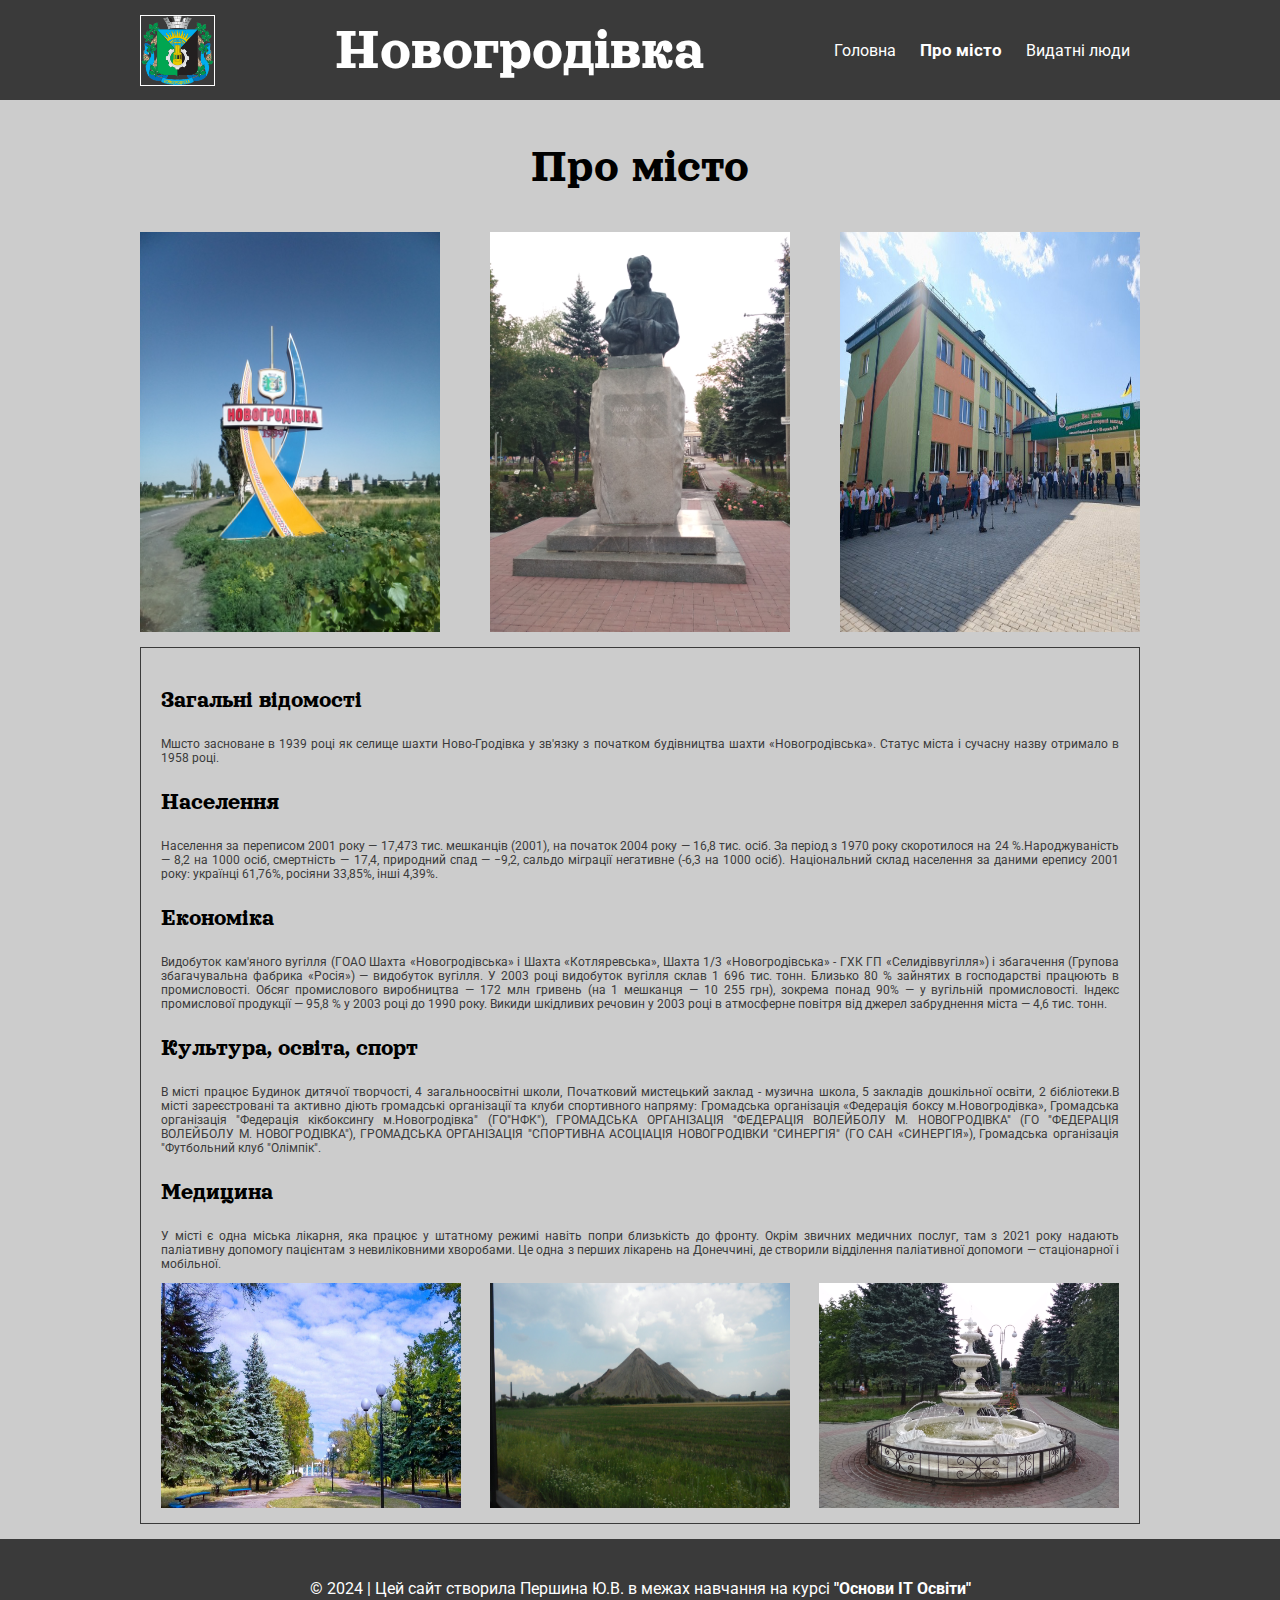
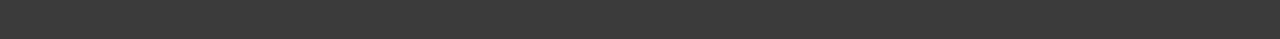
<file: misto.html>
<!DOCTYPE html>
<html lang="en">
  <head>
    <meta charset="UTF-8" />
    <meta name="viewport" content="width=device-width, initial-scale=1.0" />
    <title>Про Місто</title>
    <link rel="preconnect" href="https://fonts.googleapis.com" />
    <link rel="preconnect" href="https://fonts.gstatic.com" crossorigin />
    <link
      href="https://fonts.googleapis.com/css2?family=Orelega+One&family=Roboto:wght@400;700&display=swap"
      rel="stylesheet"
    />
    <link rel="stylesheet" href="css/stile.css" />
  </head>
  <body>
    <div class="wrapper">
      <div class="content content-mp">
        <header class="header">
          <div class="container">
            <div class="header_inner">
              <img src="images/Novohrodivka_gerb.png" alt="Герб міста Новогродівка">
              <div class="name">Новогродівка</div>
              <nav>
                <ul>
                  <li><a href="index.html">Головна</a></li>
                  <li><a href="#" class="active">Про місто</a></li>
                  <li><a href="people.html">Видатні люди</a></li>
                </ul>
              </nav>
            </div>
          </div>
        </header>
        <section class="main">
          <div class="container">

            <h2>Про місто</h2>

            <div class="misto__img">
              <img src="images/Novogrodivka_stella.jpg" alt="">
              <img src="images/Пам'ятник_Шевченку,_Новогродовка.jpg" alt="">
              <img src="images/школа.jpg" alt="">
            </div>

            <article>
              <h3>Загальні відомості</h3>
              <p>Мшсто засноване в 1939 році як селище шахти Ново-Гродівка у зв'язку з початком будівництва шахти «Новогродівська».
                Статус міста і сучасну назву отримало в 1958 році.
              </p>
              <h3>Населення</h3>
              <p>
                Населення за переписом 2001 року — 17,473 тис. мешканців (2001), на початок 2004 року — 16,8 тис. осіб. За період з 1970 року скоротилося на 24 %.Народжуваність  — 8,2 на 1000 осіб, смертність — 17,4, природний спад — −9,2, сальдо міграції негативне (-6,3 на 1000 осіб). Національний склад населення за даними ерепису 2001 року:  українці 61,76%, росіяни 33,85%, інші 4,39%.
              </p>
              <h3>Економіка</h3>
              <p>
                Видобуток кам'яного вугілля (ГОАО Шахта «Новогродівська» і Шахта «Котляревська», Шахта 1/3 «Новогродівська» - ГХК ГП «Селидіввугілля») і збагачення (Групова збагачувальна фабрика «Росія») — видобуток вугілля. У 2003 році видобуток вугілля склав 1 696 тис. тонн. Близько 80 % зайнятих в господарстві працюють в промисловості. Обсяг промислового виробництва — 172 млн гривень (на 1 мешканця — 10 255 грн), зокрема понад 90%  — у вугільній промисловості. Індекс промислової продукції — 95,8 % у 2003 році до 1990 року. Викиди шкідливих речовин у 2003 році в атмосферне повітря від джерел забруднення міста — 4,6 тис. тонн.
              </p>
              <h3>Культура, освіта, спорт</h3>
              <p>
                В місті працює Будинок дитячої творчості, 4 загальноосвітні школи, Початковий мистецький заклад - музична школа, 5 закладів дошкільної освіти, 2 бібліотеки.В місті зареєстровані та активно діють громадські організації та клуби спортивного напряму: Громадська організація «Федерація боксу м.Новогродівка», Громадська організація "Федерація кікбоксингу м.Новогродівка" (ГО"НФК"), ГРОМАДСЬКА ОРГАНІЗАЦІЯ "ФЕДЕРАЦІЯ ВОЛЕЙБОЛУ М. НОВОГРОДІВКА" (ГО "ФЕДЕРАЦІЯ ВОЛЕЙБОЛУ М. НОВОГРОДІВКА"), ГРОМАДСЬКА ОРГАНІЗАЦІЯ "СПОРТИВНА АСОЦІАЦІЯ НОВОГРОДІВКИ "СИНЕРГІЯ" (ГО САН «СИНЕРГІЯ»), Громадська організація "Футбольний клуб "Олімпік".
              </p>
              <h3>Медицина</h3>
              <p>
                У місті є одна міська лікарня, яка працює у штатному режимі навіть попри близькість до фронту. Окрім звичних медичних послуг, там з 2021 року надають паліативну допомогу пацієнтам з невиліковними хворобами. Це одна з перших лікарень на Донеччині, де створили відділення паліативної допомоги — стаціонарної і мобільної. 
              </p>
              <div class="misto__img">
                <img src="images/парк.jpg" alt="">
                <img src="images/Шахта_Новогродівська.jpg" alt="">
                <img src="images/Фонтан-Новогродівка.jpg" alt="">
              </div>

            </article>

          </div>
        </section>
      </div>
      <footer class="footer">
        <div class="container">
          <span>
            &copy; 2024 | Цей сайт створила Першина Ю.В. в межах навчання на курсі <a href="https://www.youtube.com/channel/UCo8KNXmB8Yb_07FzwCL6HgQ/join">"Основи ІТ Oсвіти"</a>
          </span>
        </div>
      </footer>
    </div>
  </body>
</html>
</file>
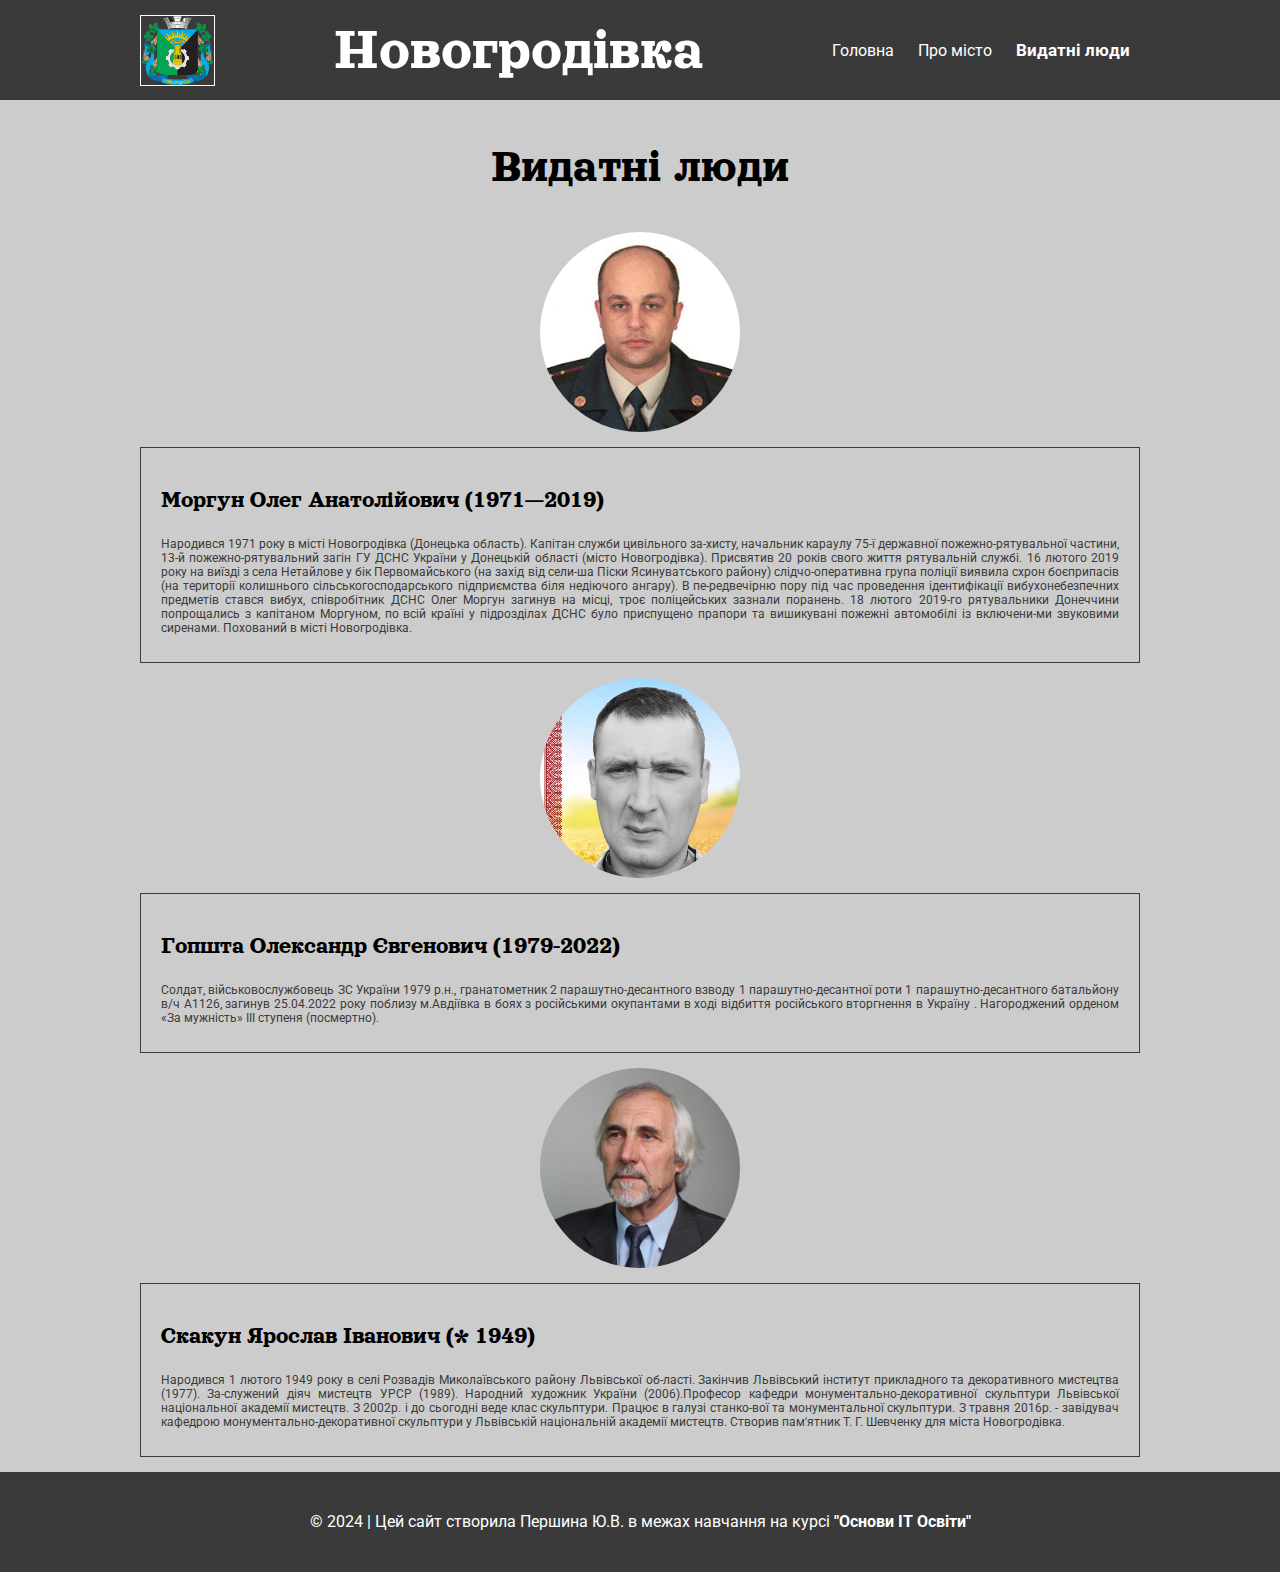
<file: people.html>
<!DOCTYPE html>
<html lang="en">
  <head>
    <meta charset="UTF-8" />
    <meta name="viewport" content="width=device-width, initial-scale=1.0" />
    <title>Про Місто</title>
    <link rel="preconnect" href="https://fonts.googleapis.com" />
    <link rel="preconnect" href="https://fonts.gstatic.com" crossorigin />
    <link
      href="https://fonts.googleapis.com/css2?family=Orelega+One&family=Roboto:wght@400;700&display=swap"
      rel="stylesheet"
    />
    <link rel="stylesheet" href="css/stile.css" />
  </head>
  <body>
    <div class="wrapper">
      <div class="content content-mp">
        <header class="header">
          <div class="container">
            <div class="header_inner">
              <img
                src="images/Novohrodivka_gerb.png"
                alt="Герб міста Новогродівка"
              />
              <div class="name">Новогродівка</div>
              <nav>
                <ul>
                  <li><a href="index.html">Головна</a></li>
                  <li><a href="misto.html">Про місто</a></li>
                  <li><a href="#" class="active">Видатні люди</a></li>
                </ul>
              </nav>
            </div>
          </div>
        </header>
        <section class="main">
          <div class="container">
            <h2>Видатні люди</h2>

            <div class="photo__img">
              <img src="images/Моргун_Олег_Анатолійович.png" alt="" />
            </div>
            <article>
              <h3>Моргун Олег Анатолійович (1971—2019)</h3>
              <p>
                Народився 1971 року в місті Новогродівка (Донецька область).
                Капітан служби цивільного за-хисту, начальник караулу 75-ї державної пожежно-рятувальної частини, 13-й пожежно-рятувальний загін ГУ ДСНС України у Донецькій області (місто Новогродівка). Присвятив 20 років свого життя рятувальній службі. 16 лютого 2019 року на виїзді з села Нетайлове у бік Первомайського (на захід від сели-ша Піски Ясинуватського району) слідчо-оперативна група поліції виявила схрон боєприпасів (на території колишнього
                сільськогосподарського підприємства біля недіючого ангару). В пе-редвечірню пору під час проведення ідентифікації вибухонебезпечних предметів стався вибух, співробітник ДСНС Олег Моргун загинув на місці, троє поліцейських зазнали поранень. 18 лютого 2019-го рятувальники Донеччини попрощались з капітаном Моргуном, по всій країні у підрозділах ДСНС було приспущено прапори та вишикувані пожежні автомобілі із включени-ми звуковими сиренами. Похований в місті Новогродівка.
              </p>
            </article>

            <div class="photo__img">
              <img src="images/Гопшта.png" alt="" />
            </div>
            <article>
              <h3>Гопшта Олександр Євгенович (1979-2022)</h3>
              <p>
                Солдат, військовослужбовець ЗС України 1979 р.н., гранатометник 2 парашутно-десантного взводу 1 парашутно-десантної роти 1 парашутно-десантного батальйону в/ч А1126, загинув 25.04.2022 року поблизу м.Авдіївка в боях з російськими окупантами в ході відбиття російського вторгнення в Україну . Нагороджений орденом «За мужність» III ступеня (посмертно).
              </p>
            </article>

            <div class="photo__img">
              <img src="images/skakun.jpg" alt="" />
            </div>
            <article>
              <h3>Скакун Ярослав Іванович (* 1949)</h3>
              <p>
                Народився 1 лютого 1949 року в селі Розвадів Миколаївського району Львівської об-ласті. Закінчив Львівський інститут прикладного та декоративного мистецтва (1977). За-служений діяч мистецтв УРСР (1989). Народний художник України (2006).Професор кафедри монументально-декоративної скульптури Львівської національної академії мистецтв. З 2002р. і до сьогодні веде клас скульптури. Працює в галузі станко-вої та монументальної скульптури. З травня 2016р. - завідувач кафедрою монументально-декоративної скульптури у Львівській національній академії мистецтв. Створив пам'ятник Т. Г. Шевченку для міста Новогродівка.

              </p>
            </article>
          </div>
        </section>
      </div>
      <footer class="footer">
        <div class="container">
          <span>
            &copy; 2024 | Цей сайт створила Першина Ю.В. в межах навчання на
            курсі
            <a
              href="https://www.youtube.com/channel/UCo8KNXmB8Yb_07FzwCL6HgQ/join"
              >"Основи ІТ Oсвіти"</a
            >
          </span>
        </div>
      </footer>
    </div>
  </body>
</html>
</file>
<file: css/stile.css>
html,
body {
  height: 100%;
  margin: 0;
  padding: 0;
}
html {
  box-sizing: border-box;
}
* {
  box-sizing: inherit;
}
a {
  text-decoration: none;
}
ul,
li {
  list-style: none;
  padding: 0;
  display: inline;
}
.container {
  max-width: 1020px;
  padding: 0 10px;
  margin: 0 auto;
}
.wrapper {
  display: flex;
  flex-direction: column;
  min-height: 100%;
}
.content {
  flex: 1 0 auto;
  background-image: url(../images/Novohrodivka_mapa.png);
  background-size: cover;
  background-position: center;
}
.content.content-mp {
    background-image: none;
    background-color: #ccc;
}
.header {
  height: 100px;
  color: #fff;
  background-color: rgb(58, 58, 58);
  padding-top: 15px;
}

.header_inner {
  display: flex;
  justify-content: space-between;
  align-items: center;
}
.header_inner img {
  width: 75px;
  border: 1px solid #fff;
}
.name {
  font-family: 'Orelega One', serif;
  font-weight: 400;
  font-style: normal;
  font-size: 60px;
}
li {
  padding: 0 10px;
}
li a {
  color: #fff;
  font-size: 16px;
  font-family: 'Roboto', sans-serif;
  font-weight: 400;
  font-style: normal;
}
.active {
  font-weight: 700;
  font-size: 17px;
}
h2 {
  font-size: 48px;
  font-family: 'Orelega One', serif;
  font-weight: 400;
  font-style: normal;
  text-align: center;
}
h3 {
  font-size: 24px;
  font-family: 'Orelega One', serif;
  font-weight: 400;
  font-style: normal;
}
.misto__img {
  display: flex;
  justify-content: space-between;
}
.misto__img img {
  width: 300px;
}
.photo__img {
  display: flex;
  justify-content: center;
  }
.photo__img img {
  width: 200px;
  border-radius: 50%;
}
article {
  font-style: normal;
  border: 1px solid rgb(58, 58, 58);
  margin: 15px auto;
  padding: 15px 20px;
}
p {
  font-size: 12px;
  font-family: 'Roboto', sans-serif;
  font-weight: 400;
  color: rgb(58, 58, 58);
  text-align: justify;
}
.footer {
  flex: 0 0 auto;
  display: flex;
  justify-content: space-around;
  align-items: center;
  height: 100px;
  color: #fff;
  background-color: rgb(58, 58, 58);
}
.footer span {
  text-align: center;
  font-size: 16px;
  font-family: 'Roboto', sans-serif;
  font-weight: 400;
  font-style: normal;
}
.footer span a {
    font-weight: 700;
    color: #fff;
}
</file>
